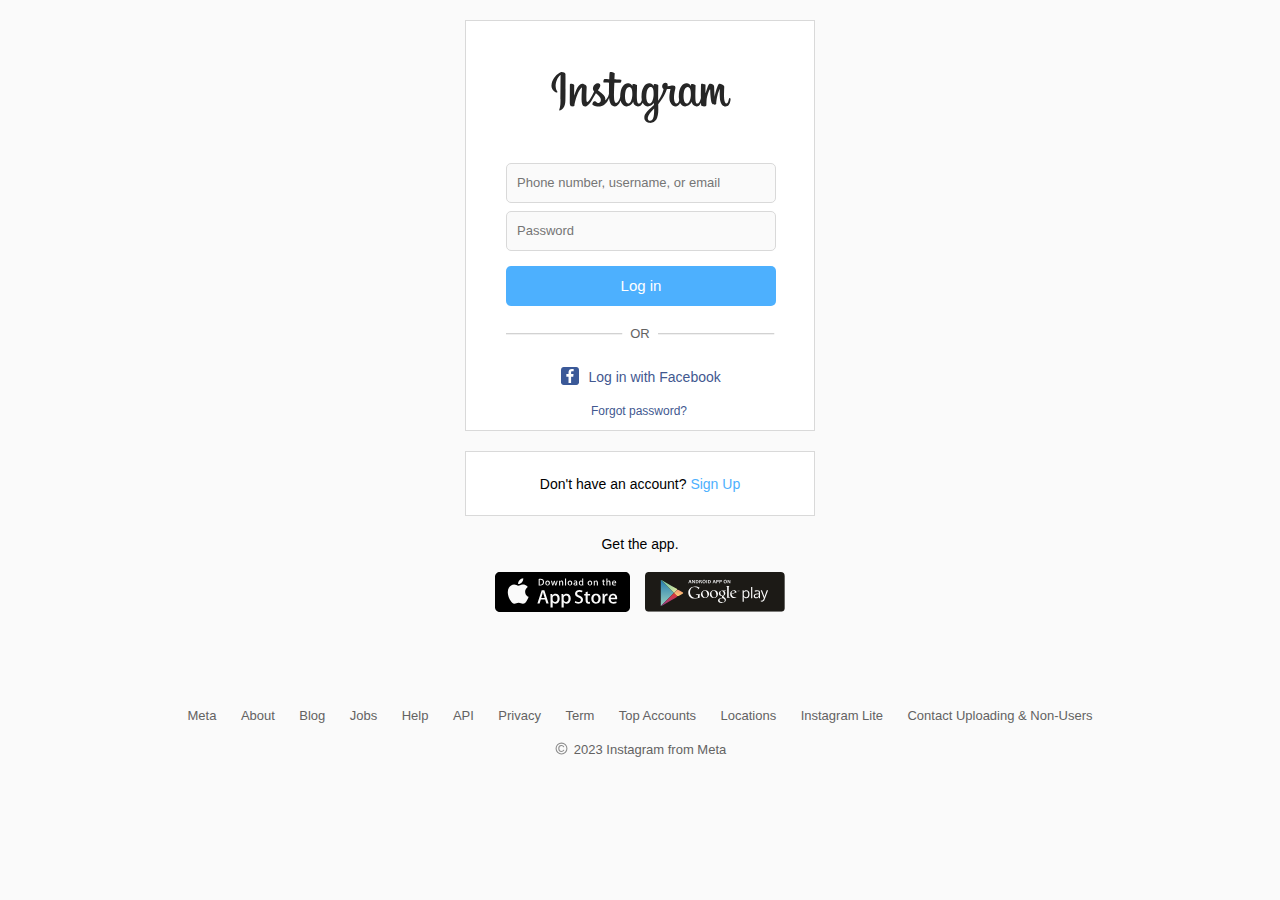
<file: project-bncc/index.html>
<!DOCTYPE html>
<html lang="en">
<head>
    <meta charset="UTF-8">
    <meta http-equiv="X-UA-Compatible" content="IE=edge">
    <meta name="viewport" content="width=device-width, initial-scale=1.0">
    <title>Log in</title>
    <link rel="stylesheet" href="index.css">
</head>
<body>
    <div class="container-1">
        <img src="instagram.svg" id="ig"><br>
        <input type="text" id="email" placeholder="Phone number, username, or email"><br>
        <input type="password" id="password" placeholder="Password"><br>
        <button id="login" onclick="login()">Log in</button>
        <img src="Vector.svg" id="v-1">
        <p id="p1">OR</p><br>
        <img src="facebook.svg" id="fb">
        <a href="https://id-id.facebook.com/login/device-based/regular/login/?login_attempt=1" id="a1">Log in with Facebook</a><br>
        <a href="#" id="a2">Forgot password?</a><br><br>
    </div>

    <div class="container-2">
        <p id="p4">Don't have an account? <a href="index-2.html" id="a3">Sign Up</a></p><br>
    </div>
    <div class="container-3">
        <p id="p5">Get the app.</p>
        <a href="https://apps.apple.com/app/instagram/id389801252?vt=lo" target="_blank">
            <img src="g-1.svg" id="g-1">
        </a>
        <a href="https://play.google.com/store/apps/details?id=com.instagram.android&referrer=utm_source%3Dinstagramweb%26utm_campaign%3DloginPage%26ig_mid%3DE0DAC87B-C97E-4204-9E15-16A65903DF75%26utm_content%3Dlo%26utm_medium%3Dbadge" target="_blank">
            <img src="g-2.svg" id="g-2">
        </a>
       
    </div>
    <div class="container-4">
        <a href="https://about.meta.com/" target="_blank" class="link" id="u-1">Meta</a>
        <a href="https://about.instagram.com/" target="_blank" class="link" id="u-2">About</a>
        <a href="https://about.instagram.com/en_US/blog" target="_blank" class="link" id="u-3">Blog</a>
        <a href="https://about.instagram.com/about-us/careers" target="_blank" class="link" id="u-4">Jobs</a>
        <a href="https://help.instagram.com/" target="_blank" class="link" id="u-5">Help</a>
        <a href="https://developers.facebook.com/docs/instagram" target="_blank" class="link" id="u-6">API</a>
        <a href="https://privacycenter.instagram.com/policy/?entry_point=ig_help_center_data_policy_redirect" target="_blank" class="link">Privacy</a>
        <a href="https://help.instagram.com/581066165581870/" target="_blank" class="link">Term</a>
        <a href="https://www.instagram.com/directory/profiles/" target="_blank" class="link">Top Accounts</a>
        <a href="https://www.instagram.com/explore/locations/" target="_blank" class="link">Locations</a>
        <a href="https://www.instagram.com/web/lite/" target="_blank" class="link">Instagram Lite</a>
        <a href="https://www.facebook.com/help/instagram/261704639352628" target="_blank" class="link">Contact Uploading & Non-Users</a><br>
        <img src="icon.svg" id="icon">
        <p id="p6">2023 Instagram from Meta</p>
    </div>
    
    <script>
        function login(){
            var username = document.getElementById("email").value;
            var password = document.getElementById("password").value;

            if(email == "" || password == ""){
                alert("Sorry, your email or password was incorrect. Please double-check your email or password.")
            }
            else{
                alert("Login has been successful.")
            }
        }
    </script>

</body>
</html>
</file>
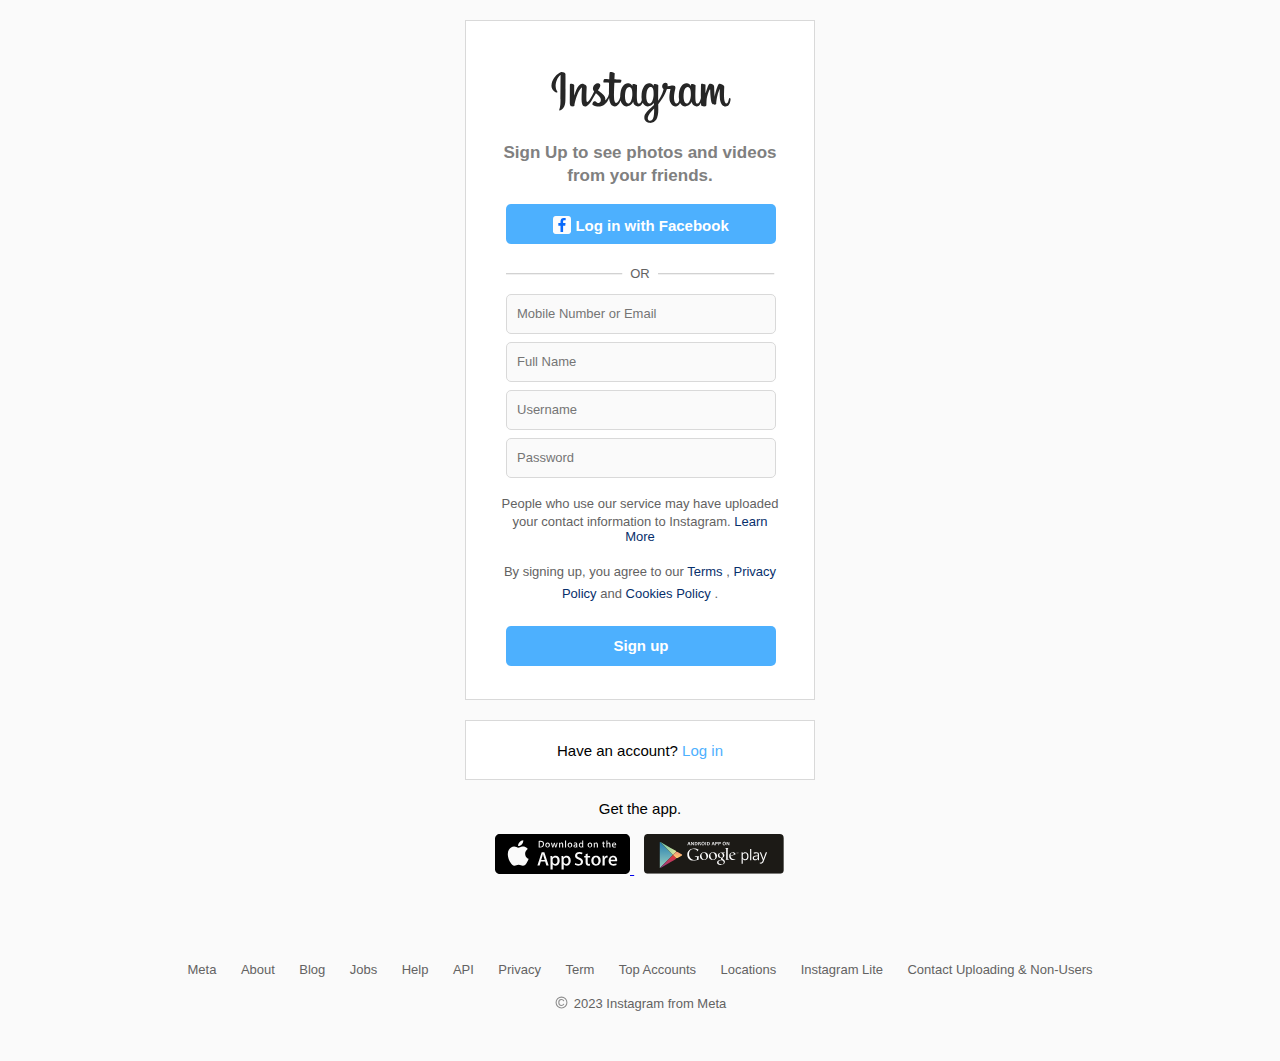
<file: project-bncc/index-2.html>
<!DOCTYPE html>
<html lang="en">
<head>
    <meta charset="UTF-8">
    <meta http-equiv="X-UA-Compatible" content="IE=edge">
    <meta name="viewport" content="width=device-width, initial-scale=1.0">
    <title>Sign up</title>
    <link rel="stylesheet" href="index-2.css">
</head>
<body>
    <div class="container-1">
        <img src="instagram.svg" id="ig">
        <p id="p-1">Sign Up to see photos and videos</p><br>
        <p id="p-2">from your friends.</p>
        <button id="login">
            <p><img src="facebook-2.svg" id="fb"> <a id="p-0" href="https://id-id.facebook.com/login/device-based/regular/login/?login_attempt=1" class="">Log in with Facebook</a></p>
        </button>
        <img src="Vector.svg" id="v-1">
        <p id="p-3">OR</p>
        <input type="text" id="email" placeholder="Mobile Number or Email"><br>
        <input type="text" id="name" placeholder="Full Name"><br>
        <input type="text" id="username" placeholder="Username"><br>
        <input type="password" id="password" placeholder="Password">
        <p id="p-4">People who use our service may have uploaded</p><br>
        <p id="p-5">your contact information to Instagram. <a href="#" id="a-1">Learn<br>More</a></p><br>
        <p id="p-6">By signing up, you agree to our <a href="#" id="a-2">Terms</a> , <a href="#" id="a-3">Privacy</a></p><br>
        <p id="p-7"><a href="#" id="a-4">Policy</a> and <a href="#" id="a-5">Cookies Policy</a> .</p><br>
        <button id="signup" onclick="signup()">Sign up</button>
    </div>

    <div class="container-2">
        <p id="p-8">Have an account? <a href="index.html" id="a-6">Log in</a></p><br>
    </div>
    <div class="container-3">
        <p id="p-9">Get the app.</p><br>
        <a href="#">
            <img src="g-1.svg" id="g-1">
        </a>
        <a href="#">
            <img src="g-2.svg" id="g-2">
        </a>
    </div>
    <div class="container-4">
        <a href="https://about.meta.com/" target="_blank" class="link" id="u-1">Meta</a>
        <a href="https://about.instagram.com/" target="_blank" class="link" id="u-2">About</a>
        <a href="https://about.instagram.com/en_US/blog" target="_blank" class="link" id="u-3">Blog</a>
        <a href="https://about.instagram.com/about-us/careers" target="_blank" class="link" id="u-4">Jobs</a>
        <a href="https://help.instagram.com/" target="_blank" class="link" id="u-5">Help</a>
        <a href="https://developers.facebook.com/docs/instagram" target="_blank" class="link" id="u-6">API</a>
        <a href="https://privacycenter.instagram.com/policy/?entry_point=ig_help_center_data_policy_redirect" target="_blank" class="link">Privacy</a>
        <a href="https://help.instagram.com/581066165581870/" target="_blank" class="link">Term</a>
        <a href="https://www.instagram.com/directory/profiles/" target="_blank" class="link">Top Accounts</a>
        <a href="https://www.instagram.com/explore/locations/" target="_blank" class="link">Locations</a>
        <a href="https://www.instagram.com/web/lite/" target="_blank" class="link">Instagram Lite</a>
        <a href="https://www.facebook.com/help/instagram/261704639352628" target="_blank" class="link">Contact Uploading & Non-Users</a><br>
        <img src="icon.svg" id="icon">
        <p id="p6">2023 Instagram from Meta</p>
    </div>

    <script>
        function signup(){
            var username = document.getElementById("email").value;
            var name = document.getElementById("name").value;
            var username = document.getElementById("username").value;
            var password = document.getElementById("password").value;

            if(email == "" || name == "" || username == "" || password == ""){
                alert("Sorry, you must fill out the form correctly.")
            }
            else{
                alert("Sign up has been successful.")
            }
        }
    </script>


</body>
</html>
</file>
<file: project-bncc/index.css>
*{
    margin: 0;
    padding: 0;
}

body{
    background-color: #FAFAFA;
    font-family: Arial, Helvetica, sans-serif;
}

.container-1{
    box-sizing: border-box;
    width: 350px;
    height: auto;
    background-color: #FFF;
    margin: 20px auto;
    border: solid;
    border-width: 1px;
    border-color: #D9D9D9;
}


#ig{
    box-sizing: border-box;
    width: 270px;
    padding-left: 80px;
    padding-top: 40px;
    padding-bottom: 30px;
}

#email{
    box-sizing: border-box;
    width: 270px;
    height: 40px;
    margin-left: 40px;
    margin-bottom: 8px;
    border: solid;
    border-width: 1px;
    border-color: #D9D9D9;
    font-size: 13px;
    padding-left: 10px;
    background-color: #FAFAFA;
    border-radius: 5px;
}

#password{
    box-sizing: border-box;
    width: 270px;
    height: 40px;
    margin-left: 40px;
    margin-bottom: 15px;
    border: solid;
    border-width: 1px;
    border-color: #D9D9D9;
    font-size: 13px;
    padding-left: 10px;
    background-color: #FAFAFA;
    border-radius: 5px;
}

#login{
    box-sizing: border-box;
    width: 270px;
    height: 40px;
    margin-left: 40px;
    margin-bottom: 15px;
    border: none;
    font-size: 15px;
    background-color: #4DB0FE;
    color: #FFFFFF;
    border-radius: 5px;
}

#login:hover{
    background-color: #0869FB;
}

#v-1{
    box-sizing: border-box;
    padding-left: 39px;
    width: 310px;
}

#p1{
    box-sizing: border-box;
    text-align: center;
    font-size: 13px;
    color: #636262;
    position: relative;
    bottom: 13px;
}

#fb{
    box-sizing: border-box;
    width: 18px;
    margin-left: 95px;
    position: relative;
    bottom: 5px;
    
}

#a1{
    box-sizing: border-box;
    position: relative;
    font-size: 14px;
    color: #425890;
    bottom: 8px;
    left: 5px;
    text-decoration: none;
}


#a2{
    box-sizing: border-box;
    text-align: center;
    font-size: 12px;
    color: #425890;
    position: relative;
    top: 7px;
    left: 125px;
    text-decoration: none;
}

.container-2{
    box-sizing: border-box;
    width: 350px;
    height: 65px;
    background-color: #FFF;
    margin: 10px auto;
    border: solid;
    border-width: 1px;
    border-color: #D9D9D9;
}

#p4{
    text-align: center;
    line-height: 65px;
    font-size: 14px;
}

#a3{
    color: #4DB0FE;
    text-decoration: none;
}

.container-3{
    box-sizing: border-box;
    width: 350px;
    height: 100px;
    margin: 10px auto;
}

#p5{
    text-align: center;
    font-size: 14px;
    margin-top: 20px;
    margin-bottom: 20px;
}

#g-1{
    margin-left: 30px;
}

#g-2{
    box-sizing: border-box;
    float: right;
    width: 140px;
    margin-right: 30px;
}

.container-4{
    text-align: center;
    margin-top: 50px;
}

.link{
   box-sizing: border-box;
   font-size: 13px;
   text-decoration: none;
   padding-left: 10px;
   padding-right: 10px;
   color: #636262;
   position: relative;
   top: 20px;
}

#u-1:hover{
    text-decoration: underline;
}

#u-2:hover{
    text-decoration: underline;
}

#u-3:hover{
    text-decoration: underline;
}

#u-4:hover{
    text-decoration: underline;
}

#u-5:hover{
    text-decoration: underline;
}

#u-6:hover{
    text-decoration: underline;
}


#icon{
    box-sizing: border-box;
    position: relative;
    top: 37px;
    right: 79px;
    width: 13px;
}

#p6{
    padding-top: 20px;
    padding-bottom: 50px;
    font-size: 13px;
    color: #636262;
    padding-left: 20px;
}
</file>
<file: project-bncc/index-2.css>
*{
    margin: 0;
    padding: 0;
}

body{
    background-color: #FAFAFA;
    font-family: Arial, Helvetica, sans-serif;
}

.container-1{
    box-sizing: border-box;
    width: 350px;
    height: 680px;
    background-color: #FFF;
    margin: 20px auto;
    border: solid;
    border-width: 1px;
    border-color: #D9D9D9;
}

#ig{
    box-sizing: border-box;
    width: 270px;
    padding-left: 80px;
    padding-top: 40px;
    padding-bottom: 30px;
}

#p-1{
    box-sizing: border-box;
    text-align: center;
    font-weight: bold;
    position: relative;
    bottom: 20px;
    font-size: 17px;
    color: grey;
}

#p-2{
    box-sizing: border-box;
    text-align: center;
    font-weight: bold;
    position: relative;
    bottom: 35px;
    font-size: 17px;
    color: grey;
}

#fb{
    width: 18px;
    position: relative;
    top: 3px;
}

#login{
    width: 270px;
    height: 40px;
    margin-left: 40px;
    font-size: 15px;
    font-weight: bold;
    color: #FFF;
    position: relative;
    bottom: 17px;
    border: none;
    border-radius: 5px;
    background-color: #4DB0FE;
}

#login:hover{
    background-color: #0869FB;
}

#p-0{
    color: #FFF;
    text-decoration: none;
}

#v-1{
    box-sizing: border-box;
    padding-left: 39px;
    width: 310px;
}

#p-3{
    box-sizing: border-box;
    text-align: center;
    font-size: 13px;
    color: #636262;
    position: relative;
    bottom: 13px;
}

#email, #name, #username, #password{
    box-sizing: border-box;
    width: 270px;
    height: 40px;
    margin-left: 40px;
    margin-bottom: 8px;
    border: solid;
    border-width: 1px;
    border-color: #D9D9D9;
    font-size: 13px;
    padding-left: 10px;
    background-color: #FAFAFA;
    border-radius: 5px;
}


#p-4, #p-5, #p-6, #p-7{
    text-align: center;
    font-size: 13px;
    color: #636262;
}

#p-4{
    margin-top: 10px;
}

#p-5{
    position: relative;
    bottom: 15px;
}

#p-6{
    position: relative;
    bottom: 13px;
}

#p-7{
    position: relative;
    bottom: 24px;
}

#a-1, #a-2, #a-3, #a-4, #a-5{
    text-decoration: none;
    color: #072f6b;
}

#signup{
    width: 270px;
    height: 40px;
    margin-left: 40px;
    font-size: 15px;
    font-weight: bold;
    color: #FFF;
    position: relative;
    bottom: 17px;
    border: none;
    border-radius: 5px;
    background-color: #4DB0FE;
}

#signup:hover{
    background-color: #0869FB;
}

.container-2{
    box-sizing: border-box;
    width: 350px;
    height: 60px;
    background-color: #FFF;
    margin: 20px auto;
    border: solid;
    border-width: 1px;
    border-color: #D9D9D9;
    font-size: 15px;
}

#p-8{
    text-align: center;
    line-height: 60px;
}


#a-6{
    text-decoration: none;
    color: #4DB0FE;
}

.container-3{
    box-sizing: border-box;
    box-sizing: border-box;
    width: 350px;
    height: 60px;
    margin: 20px auto;
    font-size: 15px;
}

#p-9{
    box-sizing: border-box;
    text-align: center;
    font-size: 15px;
}

#g-1{
    box-sizing: border-box;
    padding-left: 30px;
}

#g-2{
    padding-left: 10px;
    width: 140px;
    
}

.container-4{
    text-align: center;
    margin-top: 80px;
}

.link{
   box-sizing: border-box;
   font-size: 13px;
   text-decoration: none;
   padding-left: 10px;
   padding-right: 10px;
   color: #636262;
   position: relative;
   top: 20px;
}

#u-1:hover{
    text-decoration: underline;
}

#u-2:hover{
    text-decoration: underline;
}

#u-3:hover{
    text-decoration: underline;
}

#u-4:hover{
    text-decoration: underline;
}

#u-5:hover{
    text-decoration: underline;
}

#u-6:hover{
    text-decoration: underline;
}


#icon{
    box-sizing: border-box;
    position: relative;
    top: 37px;
    right: 79px;
    width: 13px;
}

#p6{
    padding-top: 20px;
    padding-bottom: 50px;
    font-size: 13px;
    color: #636262;
    padding-left: 20px;
}
</file>
